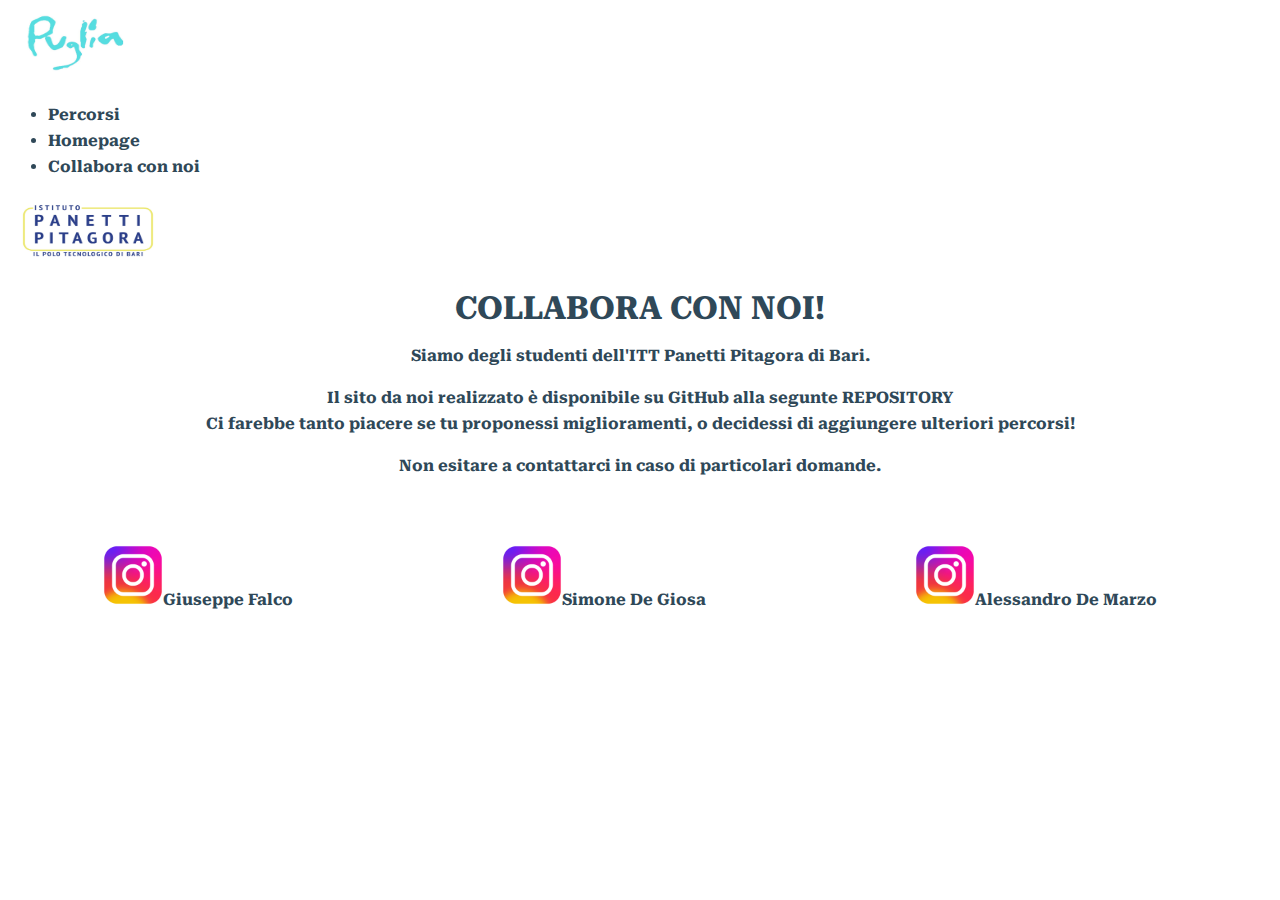
<file: colloboraConNoi.html>
<!DOCTYPE html>
<html lang="en">
<head>

    <!--
        TODO:
        Cambiare titolo finestra;

    -->

    <meta charset="UTF-8">
    <meta http-equiv="X-UA-Compatible" content="IE=edge">
    <meta name="viewport" content="width=device-width, initial-scale=1.0">
    <link rel="stylesheet" href="static/css/collaboraConNoi.css">
    <link href="https://cdn.jsdelivr.net/npm/bootstrap@5.2.3/dist/css/bootstrap.min.css" rel="stylesheet" 
         integrity="sha384-rbsA2VBKQhggwzxH7pPCaAqO46MgnOM80zW1RWuH61DGLwZJEdK2Kadq2F9CUG65" 
        crossorigin="anonymous">
    <link rel="preconnect" href="https://fonts.googleapis.com">
    <link rel="preconnect" href="https://fonts.gstatic.com" crossorigin>
    <link href="https://fonts.googleapis.com/css2?family=Roboto+Serif:opsz,wght@8..144,100;8..144,400;8..144,700&display=swap" rel="stylesheet">
    <link rel="shortcut icon" href="static/images/pugliaIcon.png" type="image/x-icon">

    <script src="https://api.mapbox.com/mapbox-gl-js/v2.8.2/mapbox-gl.js"></script>
    <link rel="preconnect" href="https://fonts.googleapis.com">
    <link rel="preconnect" href="https://fonts.gstatic.com" crossorigin>
    <link href="https://fonts.googleapis.com/css2?family=Roboto+Serif:opsz,wght@8..144,100;8..144,400;8..144,700&family=Roboto:wght@100;400;700&display=swap" rel="stylesheet">

    <title>Collabora con noi</title>




    <head>

        <header id="headerMenu" class="d-flex flex-wrap align-items-center justify-content-center justify-content-md-between py-3 mb-4 border-bottom">
            <a href="/" class="d-flex align-items-center col-md-3 mb-2 mb-md-0 text-dark text-decoration-none">
                <img src="static/images/puglia.png" alt="logoPuglia" class="logoPuglia">
                <svg class="bi me-2" width="40" height="32" role="img" aria-label="Bootstrap"><use xlink:href="#bootstrap"></use></svg>
            </a>
      
            <ul class="nav col-12 col-md-auto mb-2 justify-content-center mb-md-0">
    
              <li>
                <a href="index.html" class="nav-link px-2 link-secondary">Percorsi</a>
            </li>
    
              <li>
                <a href="index.html" class="nav-link px-2 link-dark">Homepage</a>
            </li>
    
              <li>
                <a href="#" class="nav-link px-2 link-dark">Collabora con noi </a>
            </li>
    
            </ul>
      
            <div class="col-md-3 text-end">
              <a href="https://www.panettipitagora.edu.it/qs/index.php" target="_blank"><img href="" class="logoPanetti" src="static/images/panettiP.jpg" alt=""></a>
            </div>
          </header>


        <main id="main">
        <h1>COLLABORA CON NOI!</h1>

        <p>Siamo degli studenti dell'ITT Panetti Pitagora di Bari.</p>
        <p>Il sito da noi realizzato è disponibile su GitHub alla segunte <a target="_blank" href="https://github.com/1lgrand/building-Futures">REPOSITORY</a><br>Ci farebbe tanto piacere se tu proponessi miglioramenti, o decidessi di aggiungere ulteriori percorsi!</p>
        <p>Non esitare a contattarci in caso di particolari domande.</p>
        
    </main>

    </head>
    <body>

      <div class="collabInsta">
        <div class="insta">
          <a href="https://www.instagram.com/bapeppe_/" target='_blank'><img src="static/images/ig.png" class="ig">Giuseppe Falco</a>

        </div>
        <br>
        <div class="insta">
          <a href="https://www.instagram.com/_smndgs_/" target='_blank'><img src="static/images/ig.png" class="ig">Simone De Giosa</a>

        </div>
        <br>

        <div class="insta">
          <a href="https://www.instagram.com/dema__io/" target='_blank'><img src="static/images/ig.png" class="ig">Alessandro De Marzo</a>

        </div>
        

    </body>
</file>
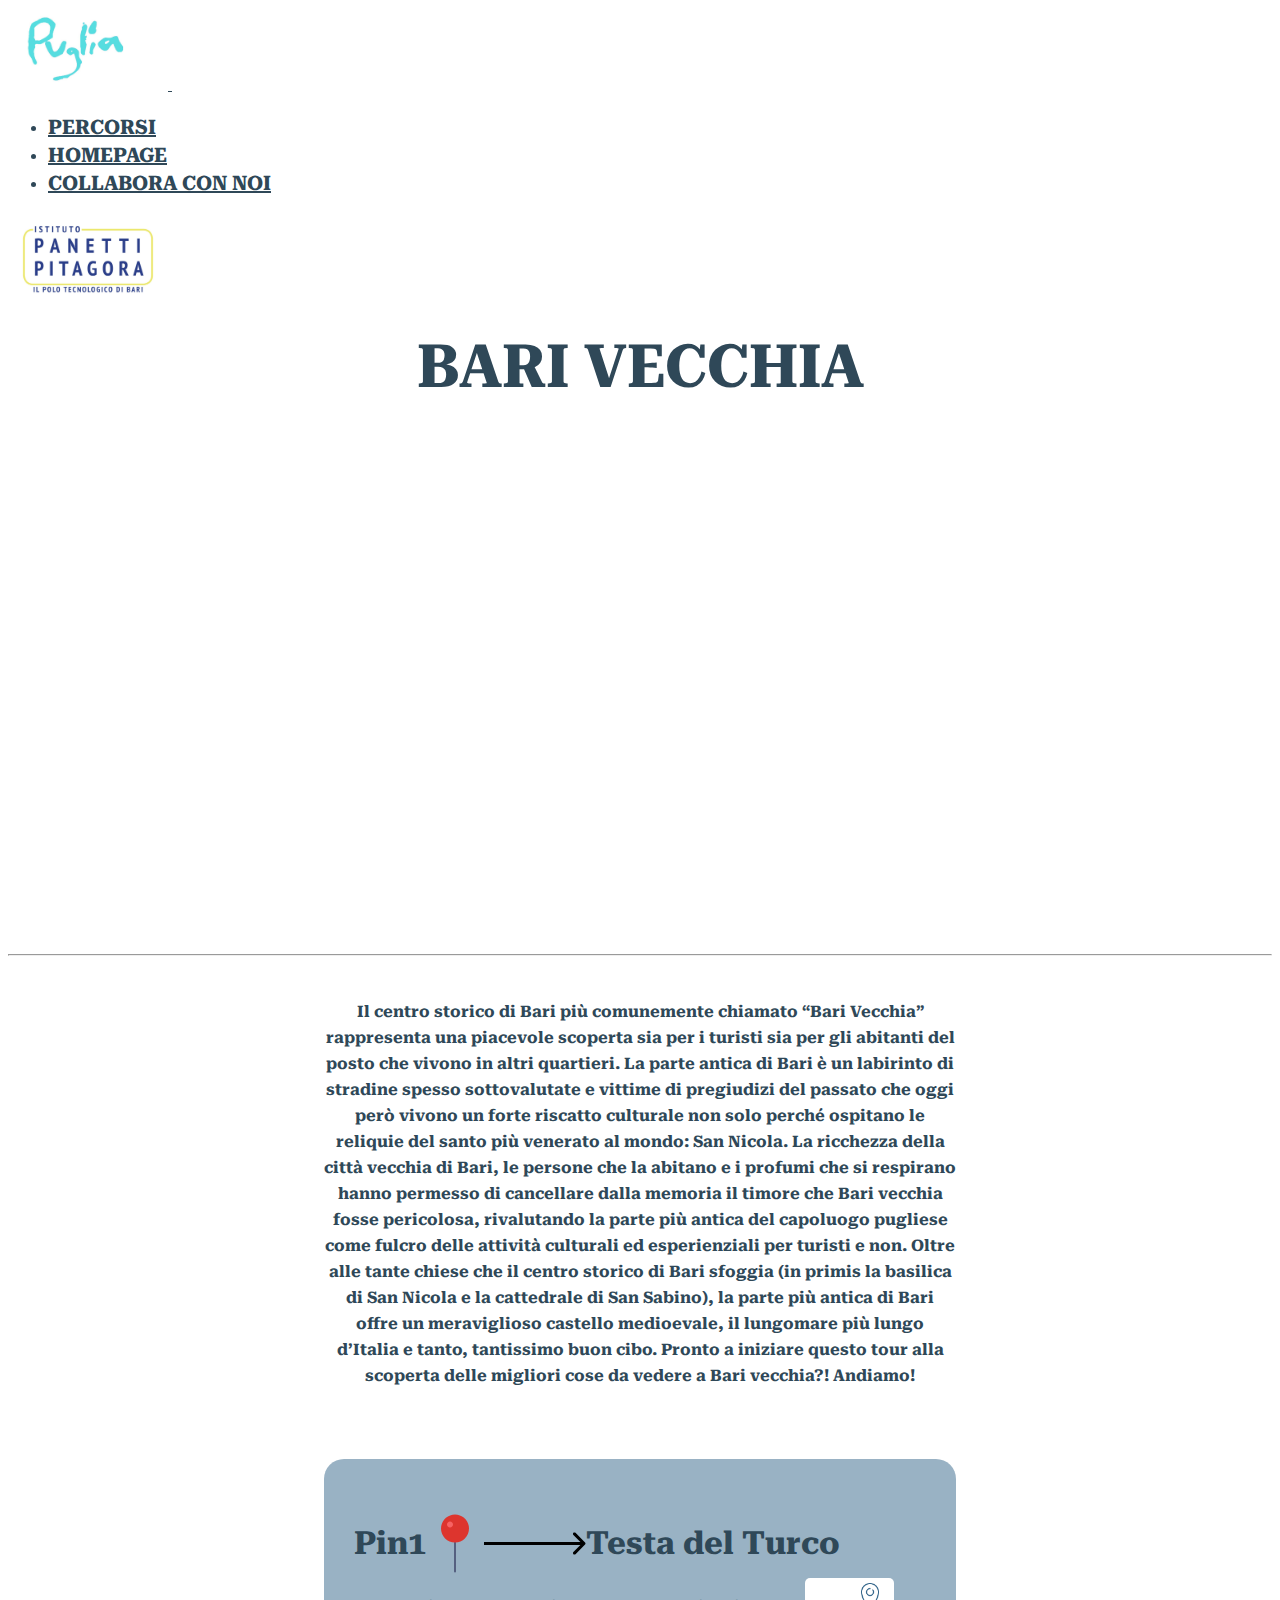
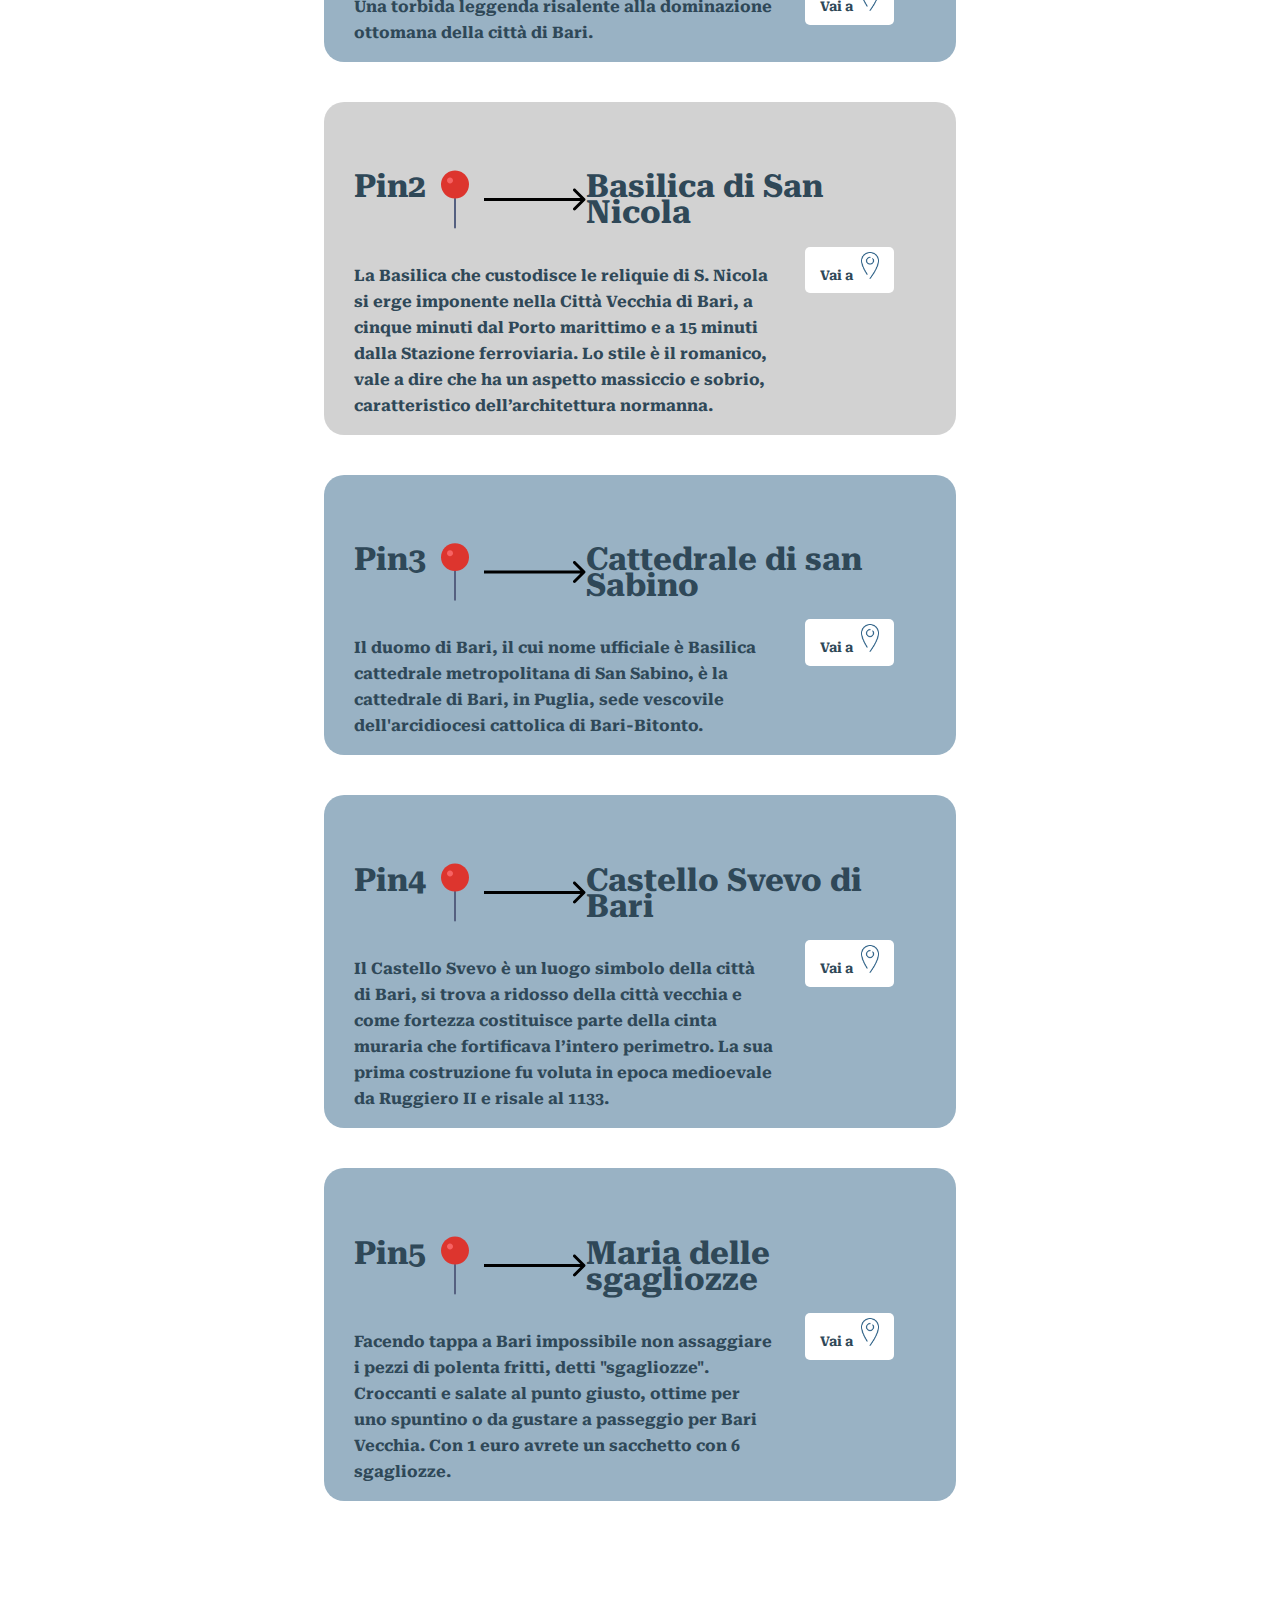
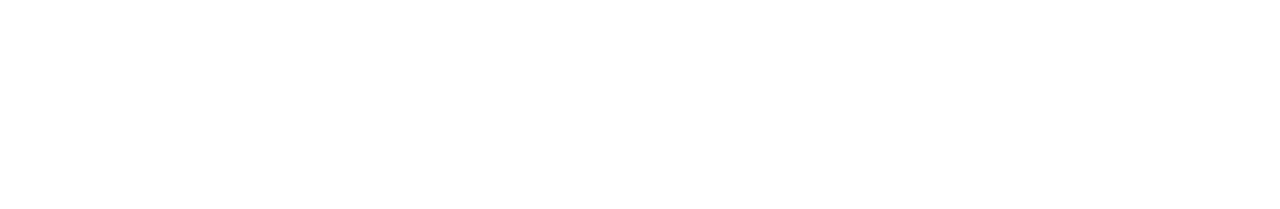
<file: dettaglioBari.html>
<!DOCTYPE html>
<html lang="en">
<head>

    <!--
        TODO:
        Cambiare titolo finestra;

    -->

    <meta charset="UTF-8">
    <meta http-equiv="X-UA-Compatible" content="IE=edge">
    <meta name="viewport" content="width=device-width, initial-scale=1.0">
    <link rel="stylesheet" href="static/css/dettaglioBari.css">
    <link href="https://cdn.jsdelivr.net/npm/bootstrap@5.2.3/dist/css/bootstrap.min.css" rel="stylesheet" 
         integrity="sha384-rbsA2VBKQhggwzxH7pPCaAqO46MgnOM80zW1RWuH61DGLwZJEdK2Kadq2F9CUG65" 
        crossorigin="anonymous">
    <link rel="preconnect" href="https://fonts.googleapis.com">
    <link rel="preconnect" href="https://fonts.gstatic.com" crossorigin>
    <link href="https://fonts.googleapis.com/css2?family=Roboto+Serif:opsz,wght@8..144,100;8..144,400;8..144,700&display=swap" rel="stylesheet">
    <link rel="shortcut icon" href="static/images/pugliaIcon.png" type="image/x-icon">

    <script src="https://api.mapbox.com/mapbox-gl-js/v2.8.2/mapbox-gl.js"></script>
    <link rel="preconnect" href="https://fonts.googleapis.com">
    <link rel="preconnect" href="https://fonts.gstatic.com" crossorigin>
    <link href="https://fonts.googleapis.com/css2?family=Roboto+Serif:opsz,wght@8..144,100;8..144,400;8..144,700&family=Roboto:wght@100;400;700&display=swap" rel="stylesheet">
    <link href="https://api.mapbox.com/mapbox-gl-js/v2.8.2/mapbox-gl.css" rel="stylesheet" />
    

    <title>Pagina di dettaglio</title>
</head>
<body>

    <header id="headerMenu" class="d-flex flex-wrap align-items-center justify-content-center justify-content-md-between py-3 mb-4 border-bottom">
        <a href="/" class="d-flex align-items-center col-md-3 mb-2 mb-md-0 text-dark text-decoration-none">
            <img src="static/images/puglia.png" alt="logoPuglia" class="logoPuglia">
            <svg class="bi me-2" width="40" height="32" role="img" aria-label="Bootstrap"><use xlink:href="#bootstrap"></use></svg>
            
        </a>
  
        <ul class="nav col-12 col-md-auto mb-2 justify-content-center mb-md-0">

          <li>
            <a href="index.html" class="nav-link px-2 link-secondary">Percorsi</a>
        </li>

          <li>
            <a href="index.html" class="nav-link px-2 link-dark">Homepage</a>
        </li>

          <li>
            <a href="colloboraConNoi.html" class="nav-link px-2 link-dark">Collabora con noi </a>
        </li>
        
        </ul>
        
        <div class="col-md-3 text-end">
          <a href="https://www.panettipitagora.edu.it/qs/index.php" target="_blank"><img href="" class="logoPanetti" src="static/images/panettiP.jpg" alt=""></a>
        </header>

      <h1 id="titolo">BARI VECCHIA</h1>

    <div id="map" data-gpx="./static/gpx/0516093941-88240.gpx">
        
      </div>
      <script src="./static/js/gpxParserBari/GPXParser_Bari.js"></script>
    <script src="./static/js/gpxParserBari/rendermap_Bari.js"></script>
      
<hr>
      <div id="container" style="padding-bottom: 300px;">

        <div id="txtContainer">
          <p class="text">Il centro storico di Bari più comunemente chiamato “Bari Vecchia” rappresenta una piacevole scoperta sia per i turisti sia per gli abitanti del posto che vivono in altri quartieri.
            La parte antica di Bari è un labirinto di stradine spesso sottovalutate e vittime di pregiudizi del passato che oggi però vivono un forte riscatto culturale non solo perché ospitano le reliquie del santo più venerato al mondo: San Nicola.
            
            La ricchezza della città vecchia di Bari, le persone che la abitano e i profumi che si respirano hanno permesso di cancellare dalla memoria il timore che Bari vecchia fosse pericolosa, rivalutando la parte più antica del capoluogo pugliese come fulcro delle attività culturali ed esperienziali per turisti e non. Oltre alle tante chiese che il centro storico di Bari sfoggia (in primis la basilica di San Nicola e la cattedrale di San Sabino), la parte più antica di Bari offre un meraviglioso castello medioevale, il lungomare più lungo d’Italia e tanto, tantissimo buon cibo.
            Pronto a iniziare questo tour alla scoperta delle migliori cose da vedere a Bari vecchia?! Andiamo!</p>
        </div>

        

       
        <div style="background: rgba(51, 101, 138, 0.5);" class="cards" id="testaditurco">
          <div  class="cardIntestazione">
            <h1>Pin1</h1>
            <img src="static/images/pin-svg.svg">
            <img src="static/images/arrowPin.svg" alt="" srcset="">
            <h1>Testa del Turco </h1>
          </div>
          
          <div class="sottoIntestazione">
            <p id="testoCard">Una torbida leggenda risalente alla dominazione ottomana della città di Bari.</p>
            <a href="https://www.tastingtheworld.it/wp-content/uploads/2013/07/testa-del-turco-bari-vecchia-.jpg" target="_blank"><button class="customBtn" style="background-color: white; margin-left: 30px;" value="ciao">Vai a <img src="static/images/Pagina di dettaglio_files/iconPinBtn.png" > </button></a>    
          </div>       
        </div>

        <div style="background: rgba(165, 165, 165, 0.5);" class="cards" id="sannicola">
          <div  class="cardIntestazione">
            <h1>Pin2</h1>
            <img src="static/images/pin-svg.svg">
            <img src="static/images/arrowPin.svg" alt="" srcset="">
            <h1>Basilica di San Nicola</h1>
          </div>
          
          <div class="sottoIntestazione">
            <p id="testoCard">La Basilica che custodisce le reliquie di S. Nicola si erge imponente nella Città Vecchia di Bari, a cinque minuti dal Porto marittimo e a 15 minuti dalla Stazione ferroviaria. Lo stile è il romanico, vale a dire che ha un aspetto massiccio e sobrio, caratteristico dell’architettura normanna.</p>
            <a href="static/images/vaiA_pics/basilicaPic.jpg" target="_blank"><button class="customBtn" style="background-color: white; margin-left: 30px;" value="ciao">Vai a <img src="static/images/Pagina di dettaglio_files/iconPinBtn.png" > </button></a>    
          </div>       
        </div>


        <div style="background: rgba(51, 101, 138, 0.5);" class="cards" id="cattedrale">
          <div  class="cardIntestazione">
            <h1>Pin3</h1>
            <img src="static/images/pin-svg.svg">
            <img src="static/images/arrowPin.svg" alt="" srcset="">
            <h1>Cattedrale di san Sabino</h1>
          </div>
          
          <div class="sottoIntestazione">
            <p id="testoCard">Il duomo di Bari, il cui nome ufficiale è Basilica cattedrale metropolitana di San Sabino, è la cattedrale di Bari, in Puglia, sede vescovile dell'arcidiocesi cattolica di Bari-Bitonto.</p>
            <a href="https://upload.wikimedia.org/wikipedia/commons/thumb/1/19/Bari_BW_2016-10-19_13-57-32.jpg/800px-Bari_BW_2016-10-19_13-57-32.jpg" target="_blank"><button class="customBtn" style="background-color: white; margin-left: 30px;" value="ciao">Vai a <img src="static/images/Pagina di dettaglio_files/iconPinBtn.png" > </button></a>    
          </div>       
        </div>

        <div style="background: rgba(51, 101, 138, 0.5);" class="cards" id="castello">
          <div  class="cardIntestazione">
            <h1>Pin4</h1>
            <img src="static/images/pin-svg.svg">
            <img src="static/images/arrowPin.svg" alt="" srcset="">
            <h1>Castello Svevo di Bari</h1>
          </div>
          
          <div class="sottoIntestazione">
            <p id="testoCard">Il Castello Svevo è un luogo simbolo della città di Bari, si trova a ridosso della città vecchia e come fortezza costituisce parte della cinta muraria che fortificava l’intero perimetro.
La sua prima costruzione fu voluta in epoca medioevale da Ruggiero II e risale al 1133.</p>
          <a href="static/images/vaiA_pics/svevo.jpg" target="_blank"><button class="customBtn" style="background-color: white; margin-left: 30px;" value="ciao">Vai a <img src="static/images/Pagina di dettaglio_files/iconPinBtn.png" > </button></a>    
</div>       
        </div>

        <div style="background: rgba(51, 101, 138, 0.5);" class="cards" id="maria">
          <div  class="cardIntestazione">
            <h1>Pin5</h1>
            <img src="static/images/pin-svg.svg">
            <img src="static/images/arrowPin.svg" alt="" srcset="">
            <h1>Maria delle sgagliozze</h1>
          </div>
          
          <div class="sottoIntestazione">
            <p id="testoCard">Facendo tappa a Bari impossibile non assaggiare i pezzi di polenta fritti, detti "sgagliozze". Croccanti e salate al punto giusto, ottime per uno spuntino o da gustare a passeggio per Bari Vecchia. Con 1 euro avrete un sacchetto con 6 sgagliozze.</p>
          <a href="http://www.viaggioanimamente.it/wp-content/uploads/2017/03/bari-signora-maria.jpg" target="_blank"><button class="customBtn" style="background-color: white; margin-left: 30px;" value="ciao">Vai a <img src="static/images/Pagina di dettaglio_files/iconPinBtn.png" > </button></a>    
</div>       
        </div>

      </div>        
</body>
</html>
</file>
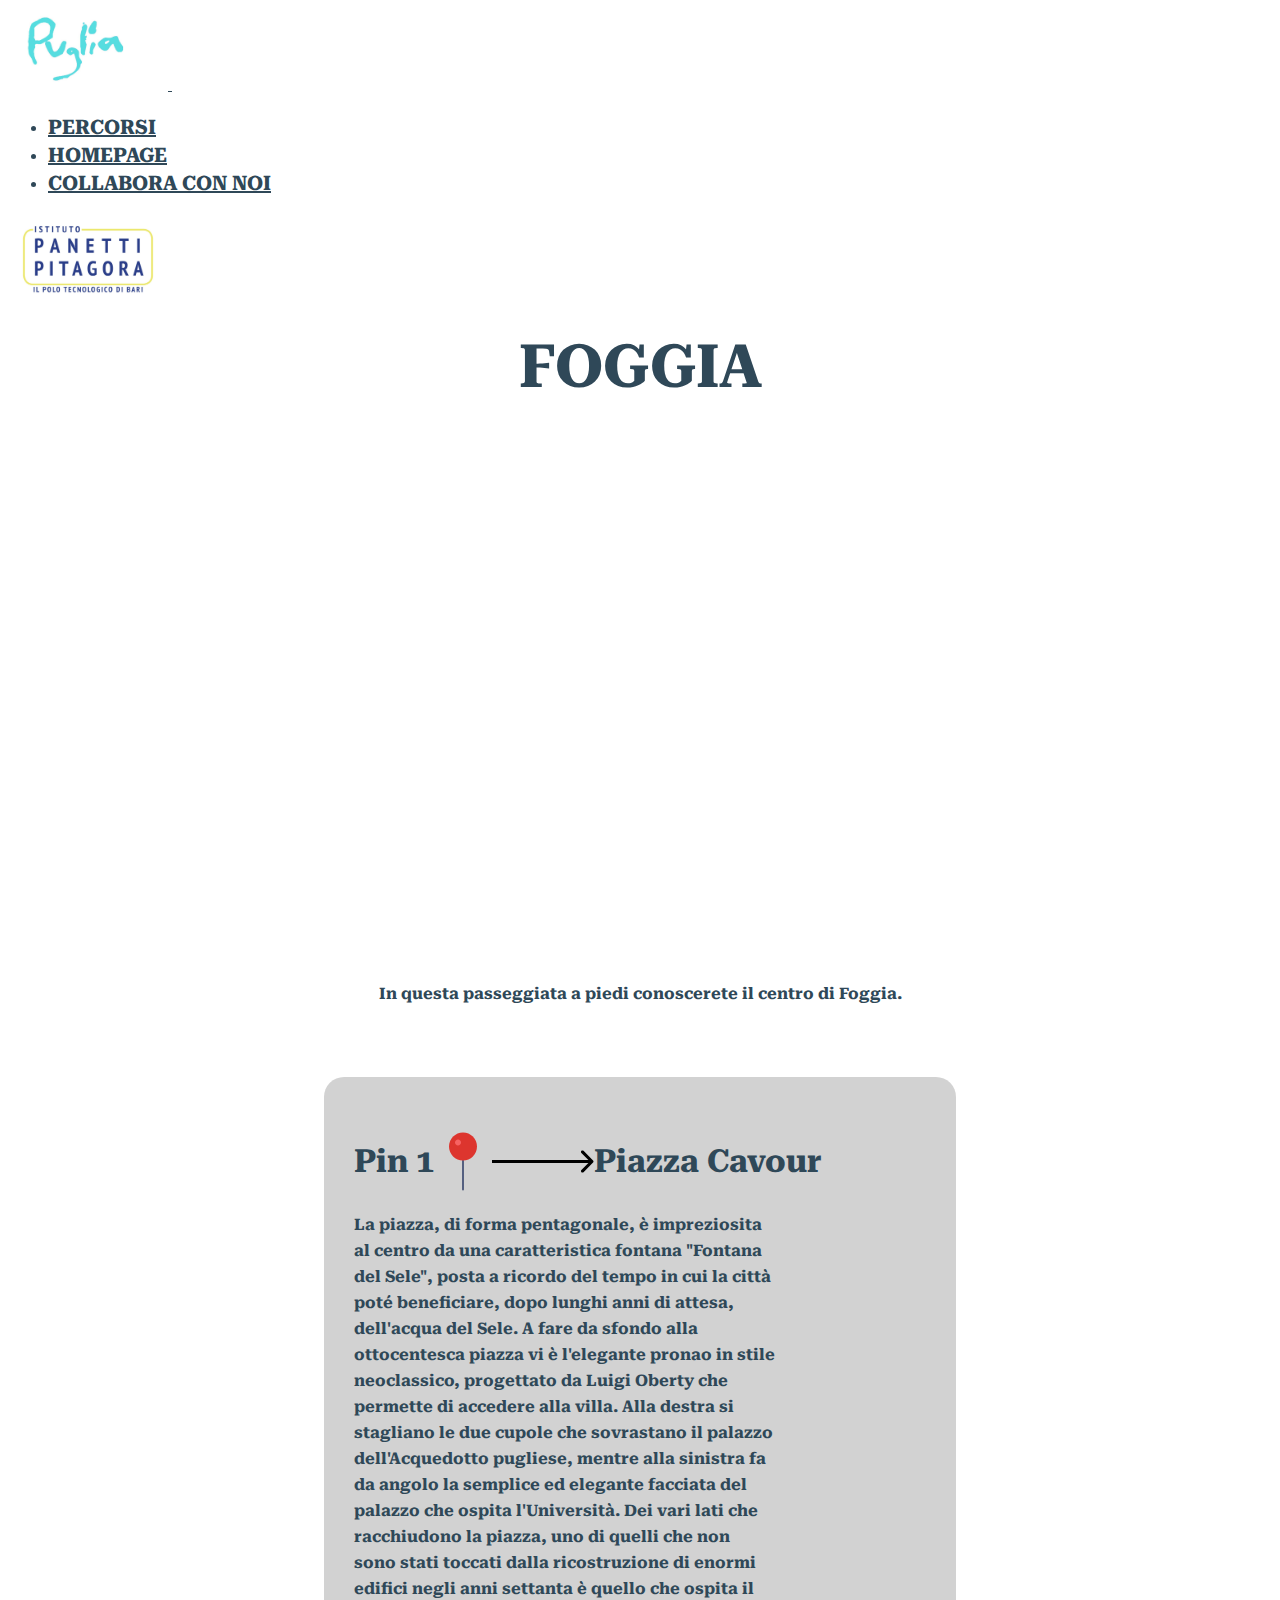
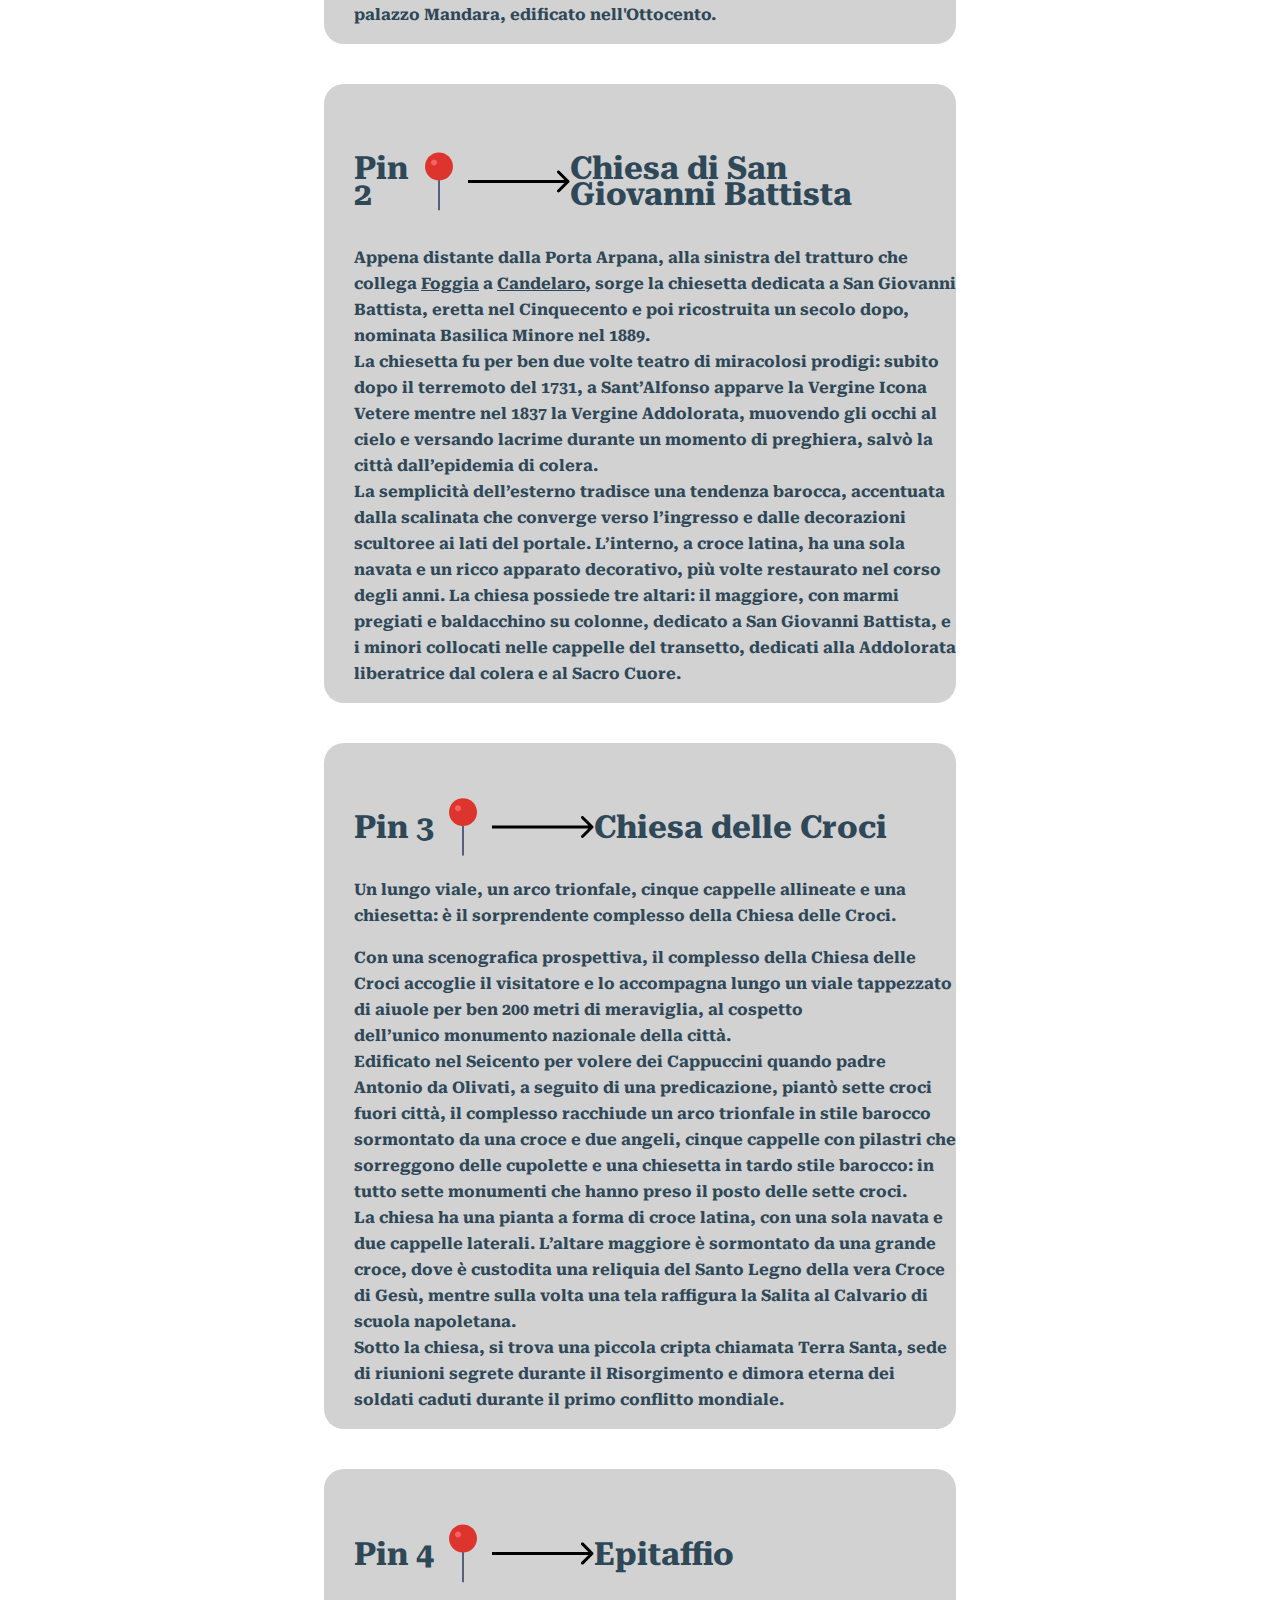
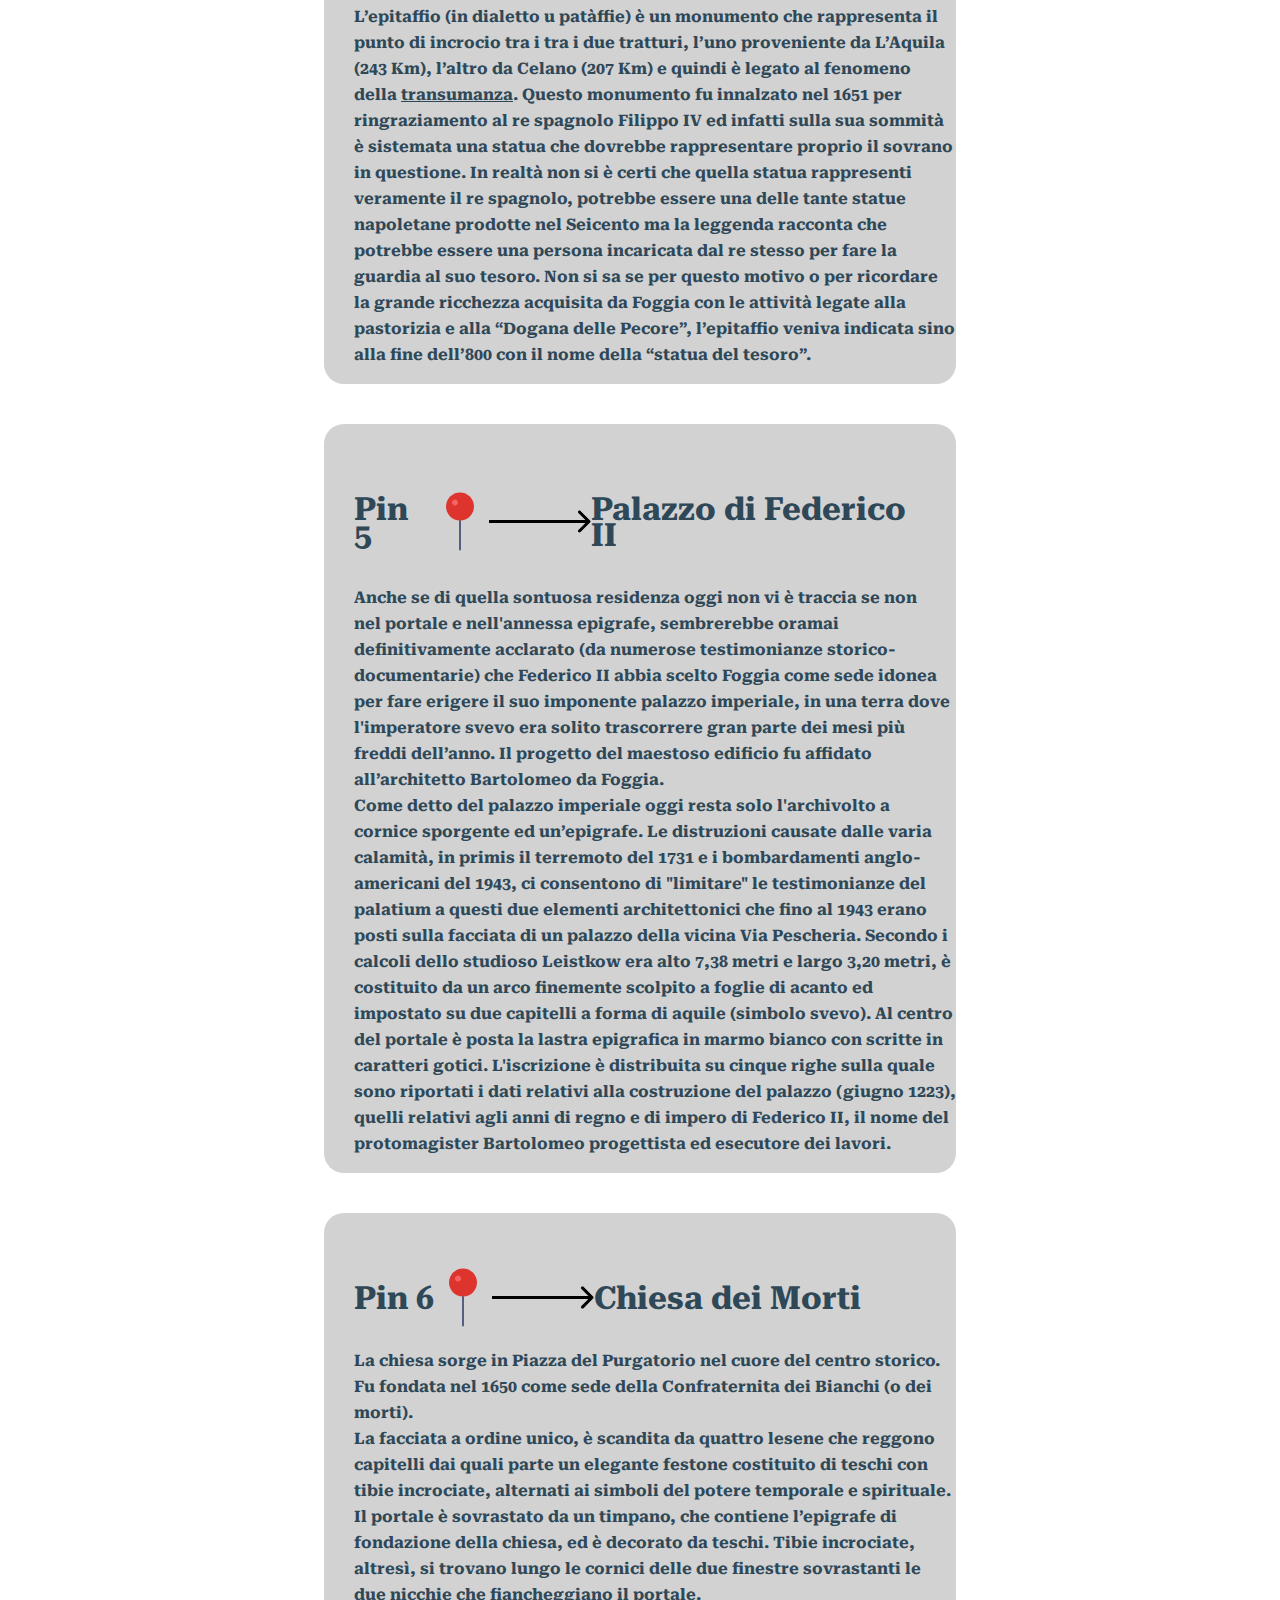
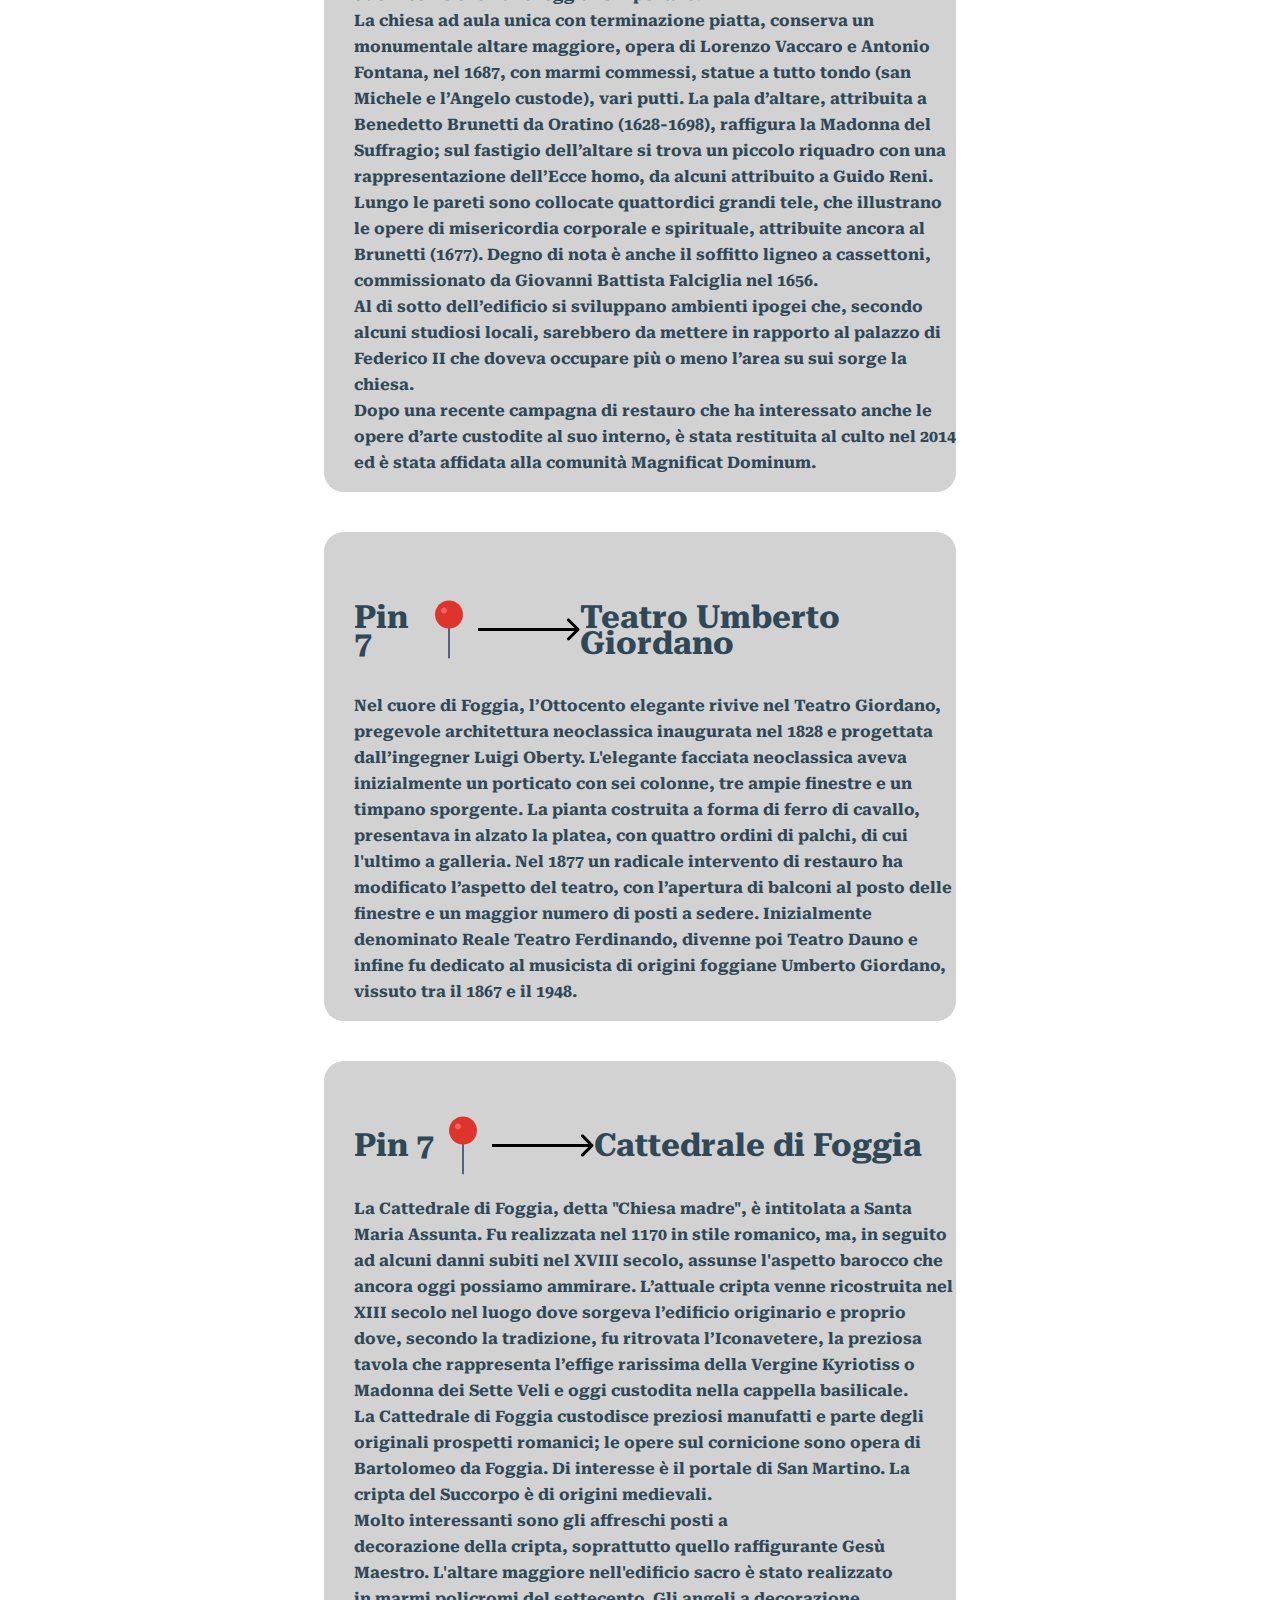
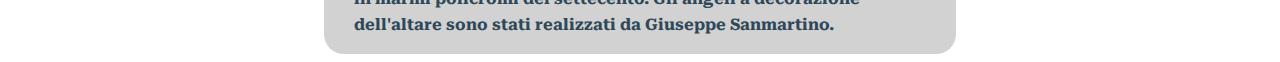
<file: dettaglioFoggia.html>
<!DOCTYPE html>
<html lang="en">
<head>

    <!--
        TODO:
        Cambiare titolo finestra;

    -->

    <meta charset="UTF-8">
    <meta http-equiv="X-UA-Compatible" content="IE=edge">
    <meta name="viewport" content="width=device-width, initial-scale=1.0">
    <link rel="stylesheet" href="static/css/dettaglioAlberobello.css">
    <link href="https://cdn.jsdelivr.net/npm/bootstrap@5.2.3/dist/css/bootstrap.min.css" rel="stylesheet" 
         integrity="sha384-rbsA2VBKQhggwzxH7pPCaAqO46MgnOM80zW1RWuH61DGLwZJEdK2Kadq2F9CUG65" 
        crossorigin="anonymous">
    <link rel="preconnect" href="https://fonts.googleapis.com">
    <link rel="preconnect" href="https://fonts.gstatic.com" crossorigin>
    <link href="https://fonts.googleapis.com/css2?family=Roboto+Serif:opsz,wght@8..144,100;8..144,400;8..144,700&display=swap" rel="stylesheet">
    <link rel="shortcut icon" href="static/images/pugliaIcon.png" type="image/x-icon">

    <script src="https://api.mapbox.com/mapbox-gl-js/v2.8.2/mapbox-gl.js"></script>
    <link rel="preconnect" href="https://fonts.googleapis.com">
    <link rel="preconnect" href="https://fonts.gstatic.com" crossorigin>
    <link href="https://fonts.googleapis.com/css2?family=Roboto+Serif:opsz,wght@8..144,100;8..144,400;8..144,700&family=Roboto:wght@100;400;700&display=swap" rel="stylesheet">
    <link href="https://api.mapbox.com/mapbox-gl-js/v2.8.2/mapbox-gl.css" rel="stylesheet" />
    

    <title>Pagina di dettaglio</title>
</head>
<body>

    <header id="headerMenu" class="d-flex flex-wrap align-items-center justify-content-center justify-content-md-between py-3 mb-4 border-bottom">
        <a href="/" class="d-flex align-items-center col-md-3 mb-2 mb-md-0 text-dark text-decoration-none">
            <img src="static/images/puglia.png" alt="logoPuglia" class="logoPuglia">
            <svg class="bi me-2" width="40" height="32" role="img" aria-label="Bootstrap"><use xlink:href="#bootstrap"></use></svg>
        </a>
  
        <ul class="nav col-12 col-md-auto mb-2 justify-content-center mb-md-0">

          <li>
            <a href="index.html" class="nav-link px-2 link-secondary">Percorsi</a>
        </li>

          <li>
            <a href="index.html" class="nav-link px-2 link-dark">Homepage</a>
        </li>

          <li>
            <a href="colloboraConNoi.html" class="nav-link px-2 link-dark">Collabora con noi </a>
        </li>

        </ul>
  
        <div class="col-md-3 text-end">
          <a href="https://www.panettipitagora.edu.it/qs/index.php" target="_blank"><img href="" class="logoPanetti" src="static/images/panettiP.jpg" alt=""></a>
        </div>
        
      </header>


      <!--Aggiungere nome del posto-->
      <h1 id="titolo">FOGGIA</h1>

      

    <div id="map" data-gpx="./static/gpx/foggia.gpx"></div>
    <script src="./static/js/gpxParserBari/GPXParser_Bari.js"></script>
    <script src="./static/js/gpxParserBari/rendermap_Bari.js"></script>
      

      <div id="container">

        <div id="txtContainer">
          <p class="text">
            In questa passeggiata a piedi conoscerete il centro di Foggia.
          </p>
        </div>

        <div style="background: rgba(165, 165, 165, 0.5);" class="cards" id="pin-1">
          <div  class="cardIntestazione">
            <h1>Pin 1</h1>
            <img src="static/images/pin-svg.svg">
            <img src="static/images/arrowPin.svg" alt="" srcset="">
            <h1>Piazza Cavour</h1>
          </div>
          
          <div class="sottoIntestazione">
            <p id="testoCard">
              La piazza, di forma pentagonale, è impreziosita al centro da una caratteristica fontana "Fontana del Sele", posta a ricordo del tempo in cui la città poté beneficiare, dopo lunghi anni di attesa, dell'acqua del Sele. A fare da sfondo alla ottocentesca piazza vi è l'elegante pronao in stile neoclassico, progettato da Luigi Oberty che permette di accedere alla villa. Alla destra si stagliano le due cupole che sovrastano il palazzo dell'Acquedotto pugliese, mentre alla sinistra fa da angolo la semplice ed elegante facciata del palazzo che ospita l'Università. Dei vari lati che racchiudono la piazza, uno di quelli che non sono stati toccati dalla ricostruzione di enormi edifici negli anni settanta è quello che ospita il palazzo Mandara, edificato nell'Ottocento.
            </p>
          </div>       
        </div>

        <div style="background: rgba(165, 165, 165, 0.5);" class="cards" id="pin-2">
          <div  class="cardIntestazione">
            <h1>Pin 2</h1>
            <img src="static/images/pin-svg.svg">
            <img src="static/images/arrowPin.svg" alt="" srcset="">
            <h1>Chiesa di San Giovanni Battista</h1>
          </div>
          
          <div class="sottoIntestazione">
            <p>Appena distante dalla Porta Arpana, alla sinistra del tratturo che collega&nbsp;<u>Foggia</u><span>&nbsp;a&nbsp;</span><u>Candelaro</u><span>, sorge la chiesetta dedicata a San Giovanni Battista, eretta nel Cinquecento e poi ricostruita un secolo dopo, nominata&nbsp;</span>Basilica Minore<span>&nbsp;nel 1889.</span><br><span>La chiesetta fu per ben due volte teatro di&nbsp;</span>miracolosi prodigi: subito dopo il terremoto del 1731, a Sant’Alfonso apparve la Vergine Icona Vetere mentre nel 1837 la Vergine Addolorata, muovendo gli occhi al cielo e versando lacrime durante un momento di preghiera, salvò la città dall’epidemia di colera.<br><span>La semplicità dell’esterno tradisce una tendenza barocca, accentuata dalla&nbsp;</span>scalinata<span>&nbsp;che converge verso l’ingresso e dalle&nbsp;</span>decorazioni scultoree<span>&nbsp;ai lati del portale. L’interno, a croce latina, ha una sola navata e un&nbsp;</span>ricco apparato decorativo, più volte restaurato nel corso degli anni.&nbsp;<span>La chiesa possiede tre&nbsp;</span>altari<span>: il maggiore, con&nbsp;</span>marmi pregiati<span>&nbsp;e baldacchino su colonne, dedicato a San Giovanni Battista, e i minori collocati nelle cappelle del transetto, dedicati alla Addolorata liberatrice dal colera e al Sacro Cuore.</span></p>
          </div>       
        </div>

        <div style="background: rgba(165, 165, 165, 0.5);" class="cards" id="pin-3">
          <div  class="cardIntestazione">
            <h1>Pin 3</h1>
            <img src="static/images/pin-svg.svg">
            <img src="static/images/arrowPin.svg" alt="" srcset="">
            <h1>Chiesa delle Croci</h1>
          </div>
          
          <div class="sottoIntestazione">
            <div class="vco-text-content"><div><div><p><em>Un lungo viale, un arco trionfale, cinque cappelle allineate e una chiesetta: è il sorprendente complesso della Chiesa delle Croci.&nbsp;</em></p></div></div><span><div><p>Con una scenografica prospettiva, il complesso della Chiesa delle Croci accoglie il visitatore e lo accompagna lungo un&nbsp;viale tappezzato di aiuole&nbsp;per ben 200 metri di meraviglia, al cospetto dell’unico&nbsp;monumento nazionale&nbsp;della città.<br>Edificato nel Seicento per volere dei Cappuccini quando padre Antonio da Olivati, a seguito di una predicazione, piantò sette croci fuori città, il complesso racchiude un&nbsp;arco trionfale&nbsp;in stile barocco sormontato da una croce e due angeli,&nbsp;cinque cappelle&nbsp;con pilastri che sorreggono delle cupolette e una&nbsp;chiesetta&nbsp;in tardo stile barocco: in tutto sette monumenti che hanno preso il posto delle sette croci.<br>La chiesa ha una pianta a forma di croce latina, con una sola navata e due cappelle laterali. L’altare maggiore è sormontato da una grande croce, dove è custodita una&nbsp;reliquia del Santo Legno della vera Croce di Gesù, mentre sulla volta una tela raffigura la&nbsp;Salita al Calvario&nbsp;di scuola napoletana.<br>Sotto la chiesa, si trova una piccola&nbsp;cripta&nbsp;chiamata Terra Santa, sede di riunioni segrete durante il Risorgimento e dimora eterna dei soldati caduti durante il primo conflitto mondiale.<br></p></div><a target="" rel=""></a></span></div>
          </div>       
        </div>

        <div style="background: rgba(165, 165, 165, 0.5);" class="cards" id="pin-4">
          <div  class="cardIntestazione">
            <h1>Pin 4</h1>
            <img src="static/images/pin-svg.svg">
            <img src="static/images/arrowPin.svg" alt="" srcset="">
            <h1>Epitaffio</h1>
          </div>
          
          <div class="sottoIntestazione">
            <p>L’epitaffio (in dialetto u patàffie) è un monumento che rappresenta il punto di incrocio tra i tra i due tratturi, l’uno proveniente da L’Aquila (243 Km), l’altro da Celano (207 Km) e quindi è legato al fenomeno della&nbsp;<strong><em><a href="https://manganofoggia.it/la-transumanza/" target="" rel="">transumanza</a></em></strong><span>. Questo monumento fu innalzato nel 1651 per ringraziamento al re spagnolo Filippo IV ed infatti sulla sua sommità è sistemata una statua che dovrebbe rappresentare proprio il sovrano in questione. In realtà non si è certi che quella statua rappresenti veramente il re spagnolo, potrebbe essere una delle tante statue napoletane prodotte nel Seicento ma la leggenda racconta che potrebbe essere una persona incaricata dal re stesso per fare la guardia al suo tesoro. Non si sa se per questo motivo o per ricordare la grande ricchezza acquisita da Foggia con le attività legate alla pastorizia e alla “Dogana delle Pecore”, l’epitaffio veniva indicata sino alla fine dell’800 con il nome della “statua del tesoro”.</span></p>
          </div>       
        </div>

        <div style="background: rgba(165, 165, 165, 0.5);" class="cards" id="pin-5">
          <div  class="cardIntestazione">
            <h1>Pin 5</h1>
            <img src="static/images/pin-svg.svg">
            <img src="static/images/arrowPin.svg" alt="" srcset="">
            <h1>Palazzo di Federico II</h1>
          </div>
          
          <div class="sottoIntestazione">
            <p><span>Anche se di quella sontuosa&nbsp;residenza&nbsp;oggi non vi è traccia se non nel&nbsp;portale&nbsp;e nell'annessa epigrafe, sembrerebbe oramai definitivamente acclarato (da numerose testimonianze storico-documentarie) che Federico II abbia scelto Foggia come sede idonea per fare erigere&nbsp;il&nbsp;suo&nbsp;imponente palazzo imperiale,&nbsp;in&nbsp;una&nbsp;terra&nbsp;dove l'imperatore svevo era solito trascorrere gran parte dei mesi più freddi dell’anno. Il&nbsp;progetto del maestoso edificio fu affidato all’architetto Bartolomeo da&nbsp;Foggia.<br></span><span>Come detto del palazzo imperiale oggi resta solo l'archivolto a cornice sporgente ed un’epigrafe. Le distruzioni causate dalle varia calamità, in primis il terremoto del 1731 e i bombardamenti anglo- americani del 1943, ci consentono di "limitare" le testimonianze del palatium a questi due elementi architettonici che fino al 1943 erano posti sulla facciata di un palazzo della vicina Via Pescheria. Secondo i calcoli dello studioso Leistkow era alto 7,38 metri e largo 3,20 metri, è costituito da un arco finemente scolpito a foglie di acanto ed impostato su due capitelli a forma di aquile (simbolo svevo). Al centro del portale è posta la lastra epigrafica in marmo bianco con scritte in caratteri gotici. L'iscrizione è distribuita su cinque righe sulla quale sono riportati i dati relativi alla costruzione del palazzo (giugno 1223), quelli relativi agli anni di regno e di impero di Federico II, il nome del protomagister Bartolomeo progettista ed esecutore dei lavori.</span><br></p>
          </div>       
        </div>

        <div style="background: rgba(165, 165, 165, 0.5);" class="cards" id="pin-6">
          <div  class="cardIntestazione">
            <h1>Pin 6</h1>
            <img src="static/images/pin-svg.svg">
            <img src="static/images/arrowPin.svg" alt="" srcset="">
            <h1>Chiesa dei Morti</h1>
          </div>
          
          <div class="sottoIntestazione">
            <p>La chiesa sorge in Piazza del Purgatorio nel cuore del centro storico. Fu fondata nel 1650 come sede della Confraternita dei Bianchi (o dei morti).<br>La facciata a ordine unico, è scandita da quattro lesene che reggono capitelli dai quali parte un elegante festone costituito di teschi con tibie incrociate, alternati ai simboli del potere temporale e spirituale. Il portale è sovrastato da un timpano, che contiene l’epigrafe di fondazione della chiesa, ed è decorato da teschi. Tibie incrociate, altresì, si trovano lungo le cornici delle due finestre sovrastanti le due nicchie che fiancheggiano il portale.<br>La chiesa ad aula unica con terminazione piatta, conserva un monumentale altare maggiore, opera di Lorenzo Vaccaro e Antonio Fontana, nel 1687, con marmi commessi, statue a tutto tondo (san Michele e l’Angelo custode), vari putti. La pala d’altare, attribuita a Benedetto Brunetti da Oratino (1628-1698), raffigura la Madonna del Suffragio; sul fastigio dell’altare si trova un piccolo riquadro con una rappresentazione dell’Ecce homo, da alcuni attribuito a Guido Reni. Lungo le pareti sono collocate quattordici grandi tele, che illustrano le opere di misericordia corporale e spirituale, attribuite ancora al Brunetti (1677). Degno di nota è anche il soffitto ligneo a cassettoni, commissionato da Giovanni Battista Falciglia nel 1656.<br>Al di sotto dell’edificio si sviluppano ambienti ipogei che, secondo alcuni studiosi locali, sarebbero da mettere in rapporto al palazzo di Federico II che doveva occupare più o meno l’area su sui sorge la chiesa.<br><span>Dopo una recente campagna di restauro che ha interessato anche le opere d’arte custodite al suo interno, è stata restituita al culto nel 2014 ed è stata affidata alla comunità Magnificat Dominum.</span></p>
          </div>       
        </div>

        <div style="background: rgba(165, 165, 165, 0.5);" class="cards" id="pin-7">
          <div  class="cardIntestazione">
            <h1>Pin 7</h1>
            <img src="static/images/pin-svg.svg">
            <img src="static/images/arrowPin.svg" alt="" srcset="">
            <h1>Teatro Umberto Giordano</h1>
          </div>
          
          <div class="sottoIntestazione">
            <p><span>Nel cuore di Foggia, l’Ottocento elegante rivive nel Teatro Giordano, pregevole architettura neoclassica inaugurata nel 1828 e progettata dall’ingegner Luigi Oberty. L'elegante facciata neoclassica aveva inizialmente un porticato con sei colonne, tre ampie finestre e un timpano sporgente. La pianta costruita a forma di ferro di cavallo, presentava in alzato la platea, con quattro ordini di palchi, di cui l'ultimo a galleria. Nel 1877 un radicale intervento di restauro ha modificato l’aspetto del teatro, con l’apertura di balconi al posto delle finestre e un maggior numero di posti a sedere. Inizialmente denominato Reale Teatro Ferdinando, divenne poi Teatro Dauno e infine fu dedicato al musicista di origini foggiane Umberto Giordano, vissuto tra il 1867 e il 1948.</span></p>
          </div>       
        </div>

        <div style="background: rgba(165, 165, 165, 0.5);" class="cards" id="pin-8">
          <div  class="cardIntestazione">
            <h1>Pin 7</h1>
            <img src="static/images/pin-svg.svg">
            <img src="static/images/arrowPin.svg" alt="" srcset="">
            <h1>Cattedrale di Foggia</h1>
          </div>
          
          <div class="sottoIntestazione">
            <p>La Cattedrale di Foggia, detta "Chiesa madre", è intitolata a Santa Maria Assunta. Fu realizzata nel 1170&nbsp;in&nbsp;stile&nbsp;romanico, ma, in seguito ad alcuni danni&nbsp;subiti&nbsp;nel XVIII secolo, assunse l'aspetto barocco che ancora oggi possiamo ammirare. L’attuale cripta venne ricostruita nel XIII secolo nel luogo dove sorgeva l’edificio originario e proprio dove, secondo la tradizione, fu ritrovata l’Iconavetere, la preziosa tavola che rappresenta l’effige rarissima della Vergine Kyriotiss o Madonna dei Sette Veli e oggi custodita nella cappella basilicale. La&nbsp;Cattedrale&nbsp;di&nbsp;Foggia&nbsp;custodisce preziosi manufatti e parte degli originali prospetti romanici; le opere sul cornicione sono opera di Bartolomeo da Foggia. Di interesse è il portale di San&nbsp;Martino.&nbsp;La cripta del Succorpo è di origini medievali. Molto&nbsp;interessanti&nbsp;sono&nbsp;gli&nbsp;affreschi&nbsp;posti a decorazione&nbsp;della&nbsp;cripta,&nbsp;soprattutto quello raffigurante Gesù Maestro. L'altare maggiore nell'edificio sacro&nbsp;è&nbsp;stato realizzato in&nbsp;marmi&nbsp;policromi&nbsp;del settecento. Gli angeli a decorazione dell'altare&nbsp;sono&nbsp;stati&nbsp;realizzati da Giuseppe Sanmartino.</p>
          </div>       
        </div>
      
      </div>
</body>
</html>
</file>
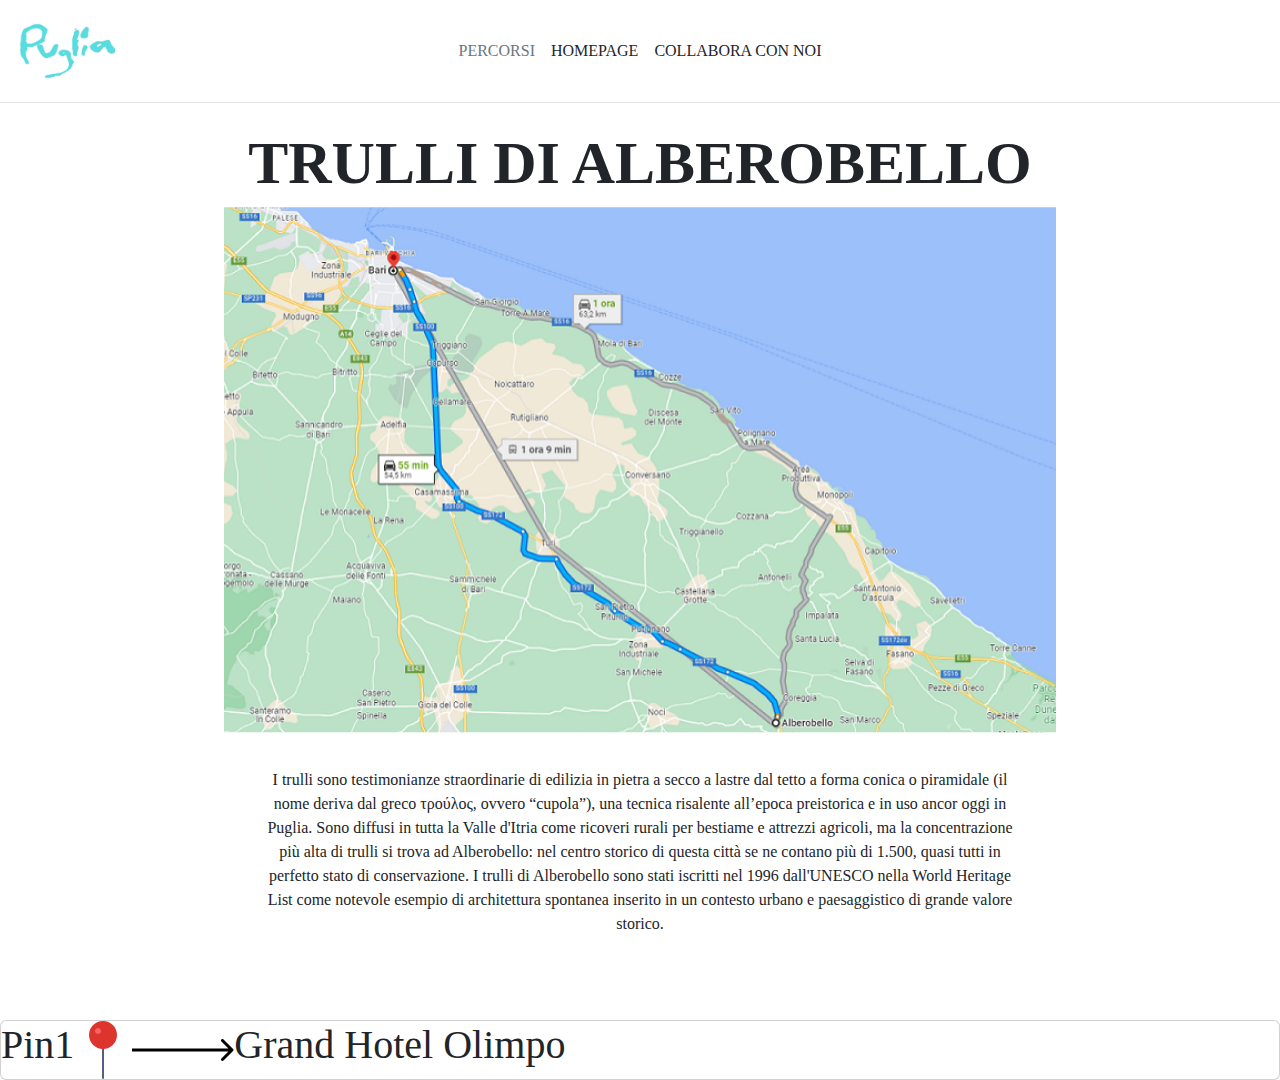
<file: static/images/Pagina di dettaglio.html>
<!DOCTYPE html>
<!-- saved from url=(0037)http://127.0.0.1:5500/dettaglio.html# -->
<html lang="en"><head><meta http-equiv="Content-Type" content="text/html; charset=UTF-8">

    <!--
        TODO:
        Cambiare titolo finestra;

    -->

    
    <meta http-equiv="X-UA-Compatible" content="IE=edge">
    <meta name="viewport" content="width=device-width, initial-scale=1.0">
    <link rel="stylesheet" href="./Pagina di dettaglio_files/dettaglio.css">
    <link href="./Pagina di dettaglio_files/bootstrap.min.css" rel="stylesheet" integrity="sha384-rbsA2VBKQhggwzxH7pPCaAqO46MgnOM80zW1RWuH61DGLwZJEdK2Kadq2F9CUG65" crossorigin="anonymous">
    <link rel="preconnect" href="https://fonts.googleapis.com/">
    <link rel="preconnect" href="https://fonts.gstatic.com/" crossorigin="">
    <link href="./Pagina di dettaglio_files/css2" rel="stylesheet">

    <script src="./Pagina di dettaglio_files/mapbox-gl.js.download"></script>
    <link rel="preconnect" href="https://fonts.googleapis.com/">
    <link rel="preconnect" href="https://fonts.gstatic.com/" crossorigin="">
    <link href="./Pagina di dettaglio_files/css2(1)" rel="stylesheet">

    

    <title>Pagina di dettaglio</title>
</head>
<body>

    <header id="headerMenu" class="d-flex flex-wrap align-items-center justify-content-center justify-content-md-between py-3 mb-4 border-bottom">
        <a href="http://127.0.0.1:5500/" class="d-flex align-items-center col-md-3 mb-2 mb-md-0 text-dark text-decoration-none">
            <img src="./Pagina di dettaglio_files/puglia.png" alt="logoPuglia" class="logoPuglia">
            <svg class="bi me-2" width="40" height="32" role="img" aria-label="Bootstrap"><use xlink:href="#bootstrap"></use></svg>
        </a>
  
        <ul class="nav col-12 col-md-auto mb-2 justify-content-center mb-md-0">

          <li>
            <a href="http://127.0.0.1:5500/dettaglio.html#" class="nav-link px-2 link-secondary">Percorsi</a>
        </li>

          <li>
            <a href="http://127.0.0.1:5500/dettaglio.html#" class="nav-link px-2 link-dark">Homepage</a>
        </li>

          <li>
            <a href="http://127.0.0.1:5500/dettaglio.html#" class="nav-link px-2 link-dark">Collabora con noi </a>
        </li>

        </ul>
  
        <div class="col-md-3 text-end">
        <!--  <button type="button" class="btn btn-outline-primary me-2">Login</button>
          <button type="button" class="btn btn-primary">Sign-up</button>
        --></div>
      </header>


      <!--Aggiungere nome del posto-->
      <h1 id="titolo">TRULLI DI ALBEROBELLO</h1>

      <img id="map" src="./Pagina di dettaglio_files/mappaExample.png" alt="">

<!--      <div id="map">

      </div>
      <script src="./static/js/GPXParser.js"></script>
    <script src="./static/js/rendermap.js"></script>
      -->

      <div id="container">

        <div id="txtContainer">
          <p class="text">I trulli sono testimonianze straordinarie di edilizia in pietra a secco a lastre dal tetto a forma conica o piramidale (il nome deriva dal greco τρούλος, ovvero “cupola”), una tecnica risalente all’epoca preistorica e in uso ancor oggi in Puglia. Sono diffusi in tutta la Valle d'Itria come ricoveri rurali per bestiame e attrezzi agricoli, ma la concentrazione più alta di trulli si trova ad Alberobello: nel centro storico di questa città se ne contano più di 1.500, quasi tutti in perfetto stato di conservazione. I trulli di Alberobello sono stati iscritti nel 1996 dall'UNESCO nella World Heritage List come notevole esempio di architettura spontanea inserito in un contesto urbano e paesaggistico di grande valore storico.</p>
        </div>

        <div class="card">
          <div class="cardIntestazione">
            <h1>Pin1</h1>
            <img src="./Pagina di dettaglio_files/pin-svg.svg">
            <img src="./Pagina di dettaglio_files/arrowPin.svg" alt="" srcset="">
            <h1>Grand Hotel Olimpo</h1>
          </div>
        </div>

      </div>


    
<!-- Code injected by live-server -->
<script>
	// <![CDATA[  <-- For SVG support
	if ('WebSocket' in window) {
		(function () {
			function refreshCSS() {
				var sheets = [].slice.call(document.getElementsByTagName("link"));
				var head = document.getElementsByTagName("head")[0];
				for (var i = 0; i < sheets.length; ++i) {
					var elem = sheets[i];
					var parent = elem.parentElement || head;
					parent.removeChild(elem);
					var rel = elem.rel;
					if (elem.href && typeof rel != "string" || rel.length == 0 || rel.toLowerCase() == "stylesheet") {
						var url = elem.href.replace(/(&|\?)_cacheOverride=\d+/, '');
						elem.href = url + (url.indexOf('?') >= 0 ? '&' : '?') + '_cacheOverride=' + (new Date().valueOf());
					}
					parent.appendChild(elem);
				}
			}
			var protocol = window.location.protocol === 'http:' ? 'ws://' : 'wss://';
			var address = protocol + window.location.host + window.location.pathname + '/ws';
			var socket = new WebSocket(address);
			socket.onmessage = function (msg) {
				if (msg.data == 'reload') window.location.reload();
				else if (msg.data == 'refreshcss') refreshCSS();
			};
			if (sessionStorage && !sessionStorage.getItem('IsThisFirstTime_Log_From_LiveServer')) {
				console.log('Live reload enabled.');
				sessionStorage.setItem('IsThisFirstTime_Log_From_LiveServer', true);
			}
		})();
	}
	else {
		console.error('Upgrade your browser. This Browser is NOT supported WebSocket for Live-Reloading.');
	}
	// ]]>
</script>

</body></html>
</file>
<file: static/css/collaboraConNoi.css>
*{
    font-family: 'Roboto Serif', serif;
    font-style: normal;
    font-weight: 700;
    line-height: 26px;
    color: #2F4858;
}

#main{
    text-align: center;
}

.logoPanetti{
    width: 160px;
    height: 70px;
    text-align: right;
}

.logoPuglia{
    width: 160px;
    height: 70px;
    text-align: center;
}

.ig{
    width: 60px;
    height: 60px;
}

.collabInsta{
    padding-top: 50px;
    display:flex;
    justify-content:space-evenly;
}

.insta{
    padding-right: 20px;
}

a:link{
    text-decoration: none;
}

a:visited{
    text-decoration: none;
}

a:hover{
    text-decoration: none;
}

a:active{
    text-decoration: none;
}
</file>
<file: static/css/dettaglioBari.css>
*{
    font-family: 'Roboto Serif', serif;
    font-style: normal;
    font-weight: 700;
    line-height: 26px;
    color: #2F4858;
}

.logoPuglia{
    width: 160px;
    text-align: center;
}

.nav-link{
    text-transform: uppercase;
    font-size: 20px;
}

#titolo{
    font-weight: bold;
    font-size: 60px;
    text-align: center;
}

#map{
    display: block;
    margin-left: auto;
    margin-right: auto;
}

.text{
    margin-top: 35px;
    width: 50%;
    left: 339px;
    top: 865.26px;
    text-align: center;
    margin-bottom: 30px;
}

#txtContainer{
    display: flex;
    justify-content: center;
}

.cards{
    width: 50%;
    height: fit-content;
    margin-top: 40px;
    margin-left: auto;
    margin-right: auto;
    border-radius: 20px;
}

.cardIntestazione{
    padding-left: 30px;
    padding-top: 50px;
    display: flex;
    flex-direction: row;
    border-radius: 20px;
    padding-right: 30px;
}

#testoCard{
    flex-basis: 70%;
}

.sottoIntestazione{
    display: flex;
    justify-content: space-between;
    flex-direction: row;
    padding-left: 30px;
}

.sottoIntestazione > a{
    flex-basis: 30%;
}

.customBtn{
    outline: none;
    border: none;
    border-radius: 5px;
    padding: 5px 15px
}

.customBtn img{
    max-width: 18px;
    margin-left: 5px;
}

.btn{
    width: 100%;
    height: 74px;
    justify-self: end;
    align-self: flex-end;
    padding-bottom: 20px;
}

/*Id della mappa gps da aggiungere*/
#map{
    width: 100%;
    height: 526px;
}

.logoPanetti{
    width: 160px;
    text-align: right;
}

/*ELIMINA LA PARTE SOTTO DELLA MAPPA*/
.mapboxgl-control-container{
    visibility: hidden;
}

#btnFoto{
    border-radius: 20px;
    width: 50%;
    height: 50%;
    background-color: #2F4858;
}

@media screen and (max-width: 860px) {

.cardIntestazione img{
    width: 10%;
}

.cardIntestazione h1{
    font-size: 120%;
}

.text{
    width: 90%;
}

.cards{
    width: 85%;
}

.btn{
    width: 50%;
    height: 80%;
}

#map{
    height: 50vh;
}

.btn img{
    width: 20px;
    height: 30px;
}
    
}

.marker {
    background-image: url('../images/marker.png');
    background-size: cover;
    width: 50px;
    height: 50px;
    border-radius: 50%;
    cursor: pointer;
  }
</file>
<file: static/css/dettaglioAlberobello.css>
*{
    font-family: 'Roboto Serif', serif;
    font-style: normal;
    font-weight: 700;
    line-height: 26px;
    color: #2F4858;
}

.logoPuglia{
    width: 160px;
    text-align: center;
}

.nav-link{
    text-transform: uppercase;
    font-size: 20px;
}

#titolo{
    font-weight: bold;
    font-size: 60px;
    text-align: center;
}

#map{
    display: block;
    margin-left: auto;
    margin-right: auto;
}

.text{
    margin-top: 35px;
    width: 50%;
    left: 339px;
    top: 865.26px;
    text-align: center;
    margin-bottom: 30px;
}

#txtContainer{
    display: flex;
    justify-content: center;
}

.cards{
    width: 50%;
    height: fit-content;
    margin-top: 40px;
    margin-left: auto;
    margin-right: auto;
    border-radius: 20px;
}

.cardIntestazione{
    padding-left: 30px;
    padding-top: 50px;
    display: flex;
    flex-direction: row;
    border-radius: 20px;
    padding-right: 30px;
}

#testoCard{
    flex-basis: 70%;
}

.sottoIntestazione{
    display: flex;
    justify-content: space-between;
    flex-direction: row;
    padding-left: 30px;
}

.sottoIntestazione > a{
    flex-basis: 30%;
}

.customBtn{
    outline: none;
    border: none;
    border-radius: 5px;
    padding: 5px 15px
}

.customBtn img{
    max-width: 18px;
    margin-left: 5px;
}

.btn{
    width: 100%;
    height: 74px;
    justify-self: end;
    align-self: flex-end;
    padding-bottom: 20px;
}

.mapboxgl-control-container{
    visibility: hidden;
}

/*Id della mappa gps da aggiungere*/
#map{
    width: 100%;
    height: 526px;
}

.logoPanetti{
    width: 160px;
    text-align: right;
}

#btnFoto{
    border-radius: 20px;
    width: 50%;
    height: 50%;
    background-color: #2F4858;
}

@media screen and (max-width: 860px) {

.cardIntestazione img{
    width: 10%;
}

.cardIntestazione h1{
    font-size: 120%;
}

.text{
    width: 90%;
}

.cards{
    width: 85%;
}

.btn{
    width: 50%;
    height: 80%;
}

#map{
    height: 50vh;
}

.btn img{
    width: 20px;
    height: 30px;
}
    
}

.marker {
    background-image: url('../images/marker.png');
    background-size: cover;
    width: 50px;
    height: 50px;
    border-radius: 50%;
    cursor: pointer;
  }
</file>
<file: static/images/Pagina di dettaglio_files/dettaglio.css>
*{
    font-family: 'Roboto Serif', serif;
}

.logoPuglia{
    width: 160px;
    height: 70px;
    text-align: center;
}

.nav-link{
    text-transform: uppercase;
    font-size: 22px;
}

#titolo{
    font-weight: bold;
    font-size: 60px;
    text-align: center;
}

#map{
    display: block;
    margin-left: auto;
    margin-right: auto;
}

.text{
    margin-top: 35px;
    width: 765px;
    height: 236px;
    left: 339px;
    top: 865.26px;
    text-align: center;
}

#txtContainer{
    display: flex;
    justify-content: center;
}

.card{
    /*width: fit-content;
    height: fit-content;*/
}

.cardIntestazione{
    display: flex;
    flex-direction: row;    
}

/*Id della mappa gps da aggiungere*/
#map{
    width: 832px;
    height: 526px;
}
</file>
